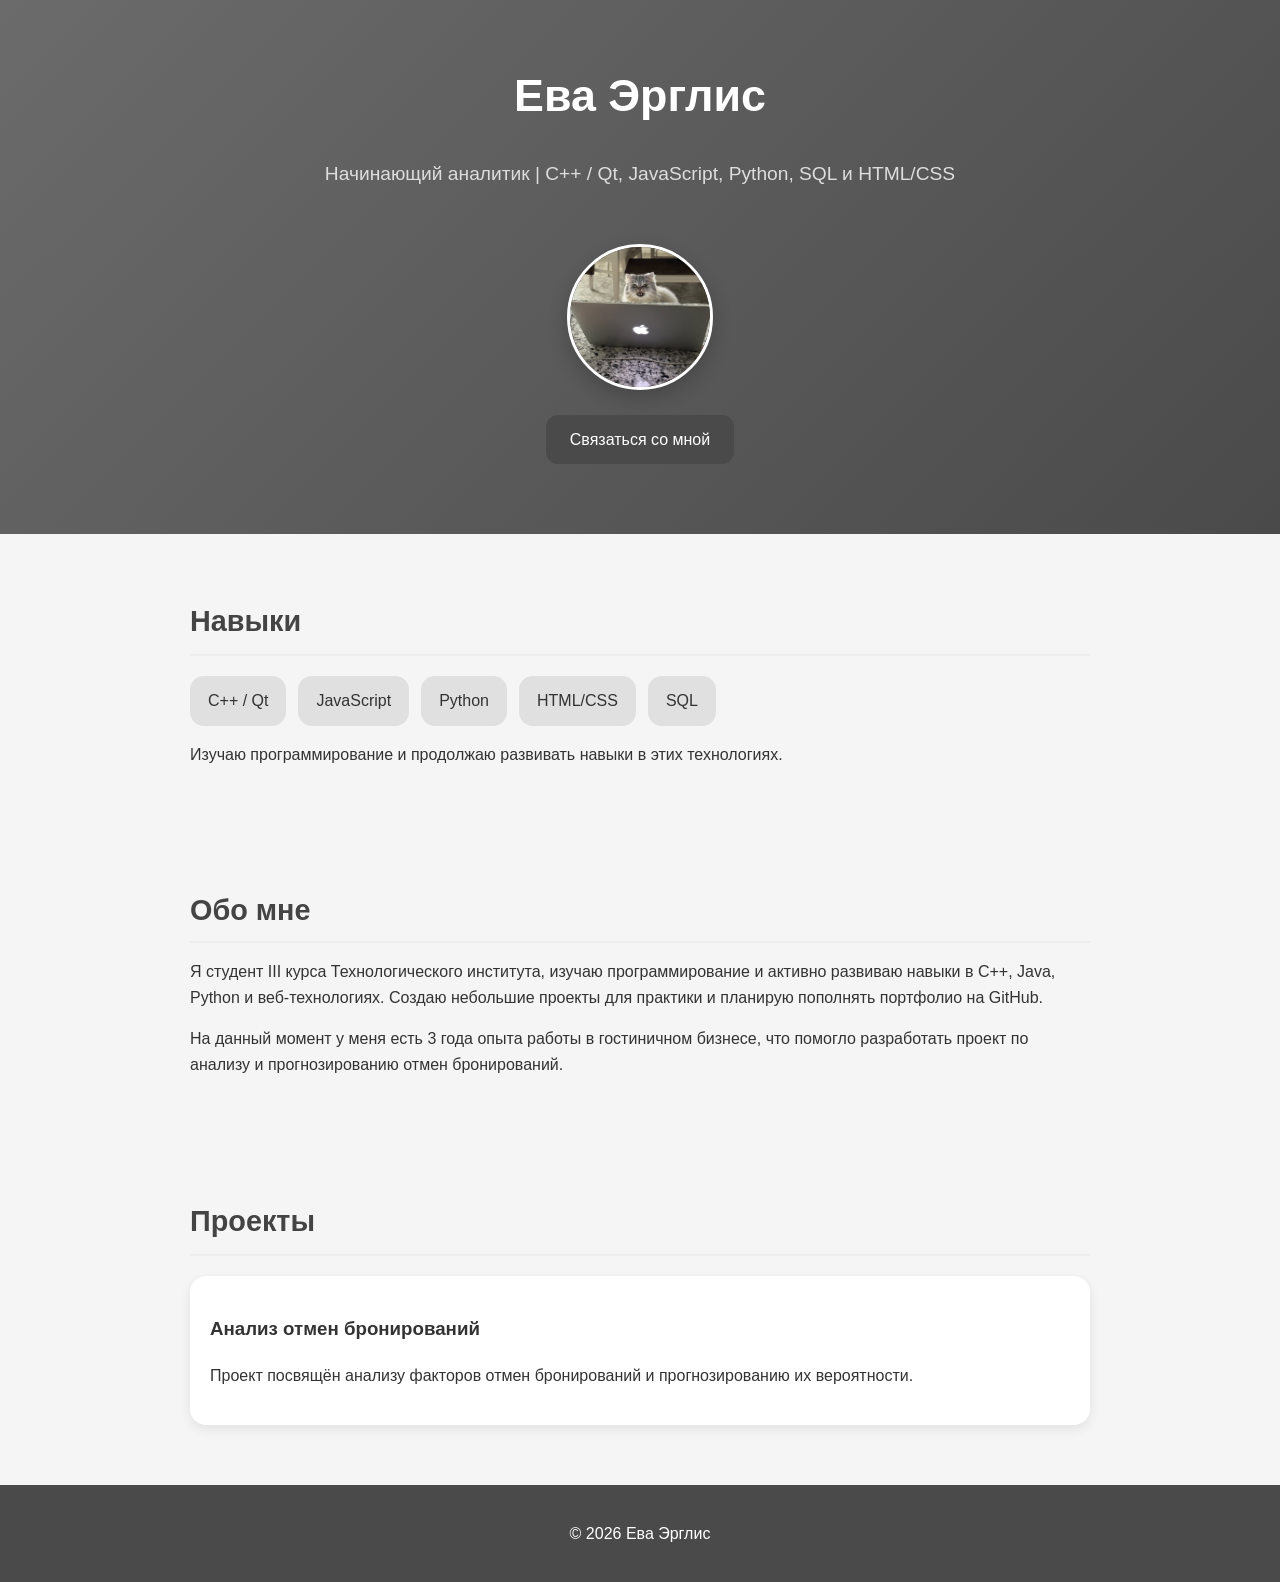
<file: index.html>
﻿<!DOCTYPE html>
<html lang="ru">
<head>
    <meta charset="UTF-8">
    <title>Ева Эрглис — Портфолио</title>
    <link rel="stylesheet" href="style.css">
</head>
<body>

    <header>
        <h1>Ева Эрглис</h1>
        <p>Начинающий аналитик | C++ / Qt, JavaScript, Python, SQL и HTML/CSS</p>
        <img src="avatar.jpg" alt="Ева Эрглис" class="avatar">
        <a href="contacts.html" class="contact-btn">Связаться со мной</a>
    </header>

    <section class="skills">
        <h2>Навыки</h2>
        <ul>
            <li>C++ / Qt</li>
            <li>JavaScript</li>
            <li>Python</li>
            <li>HTML/CSS</li>
            <li>SQL</li>
        </ul>
        <p>Изучаю программирование и продолжаю развивать навыки в этих технологиях.</p>
    </section>


    <section class="about">
        <h2>Обо мне</h2>
        <p>
            Я студент III курса Технологического института, изучаю программирование и 
            активно развиваю навыки в C++, Java, Python и веб-технологиях.
            Создаю небольшие проекты для практики и планирую пополнять портфолио на GitHub. 
        </p>

           <p> На данный момент у меня есть 3 года опыта работы в гостиничном бизнесе,
           что помогло разработать проект по анализу и прогнозированию отмен бронирований.
        </p>
    </section>

    <section class="projects">
        <h2>Проекты</h2>
        <div class="card">
            <h3>Анализ отмен бронирований</h3>
            <p>Проект посвящён анализу факторов отмен бронирований и прогнозированию их вероятности.</p>
        </div>
    </section>

    <footer>
        <p>© 2026 Ева Эрглис</p>
    </footer>

    <script>
        const sections = document.querySelectorAll('section');

        function checkSections() {
            const triggerBottom = window.innerHeight / 5 * 4;
            sections.forEach(section => {
                const sectionTop = section.getBoundingClientRect().top;
                if (sectionTop < triggerBottom) {
                    section.classList.add('visible');
                }
            });
        }

        window.addEventListener('scroll', checkSections);

        // запуск один раз при загрузке
        checkSections();
    </script>

</body>
</html>
</file>
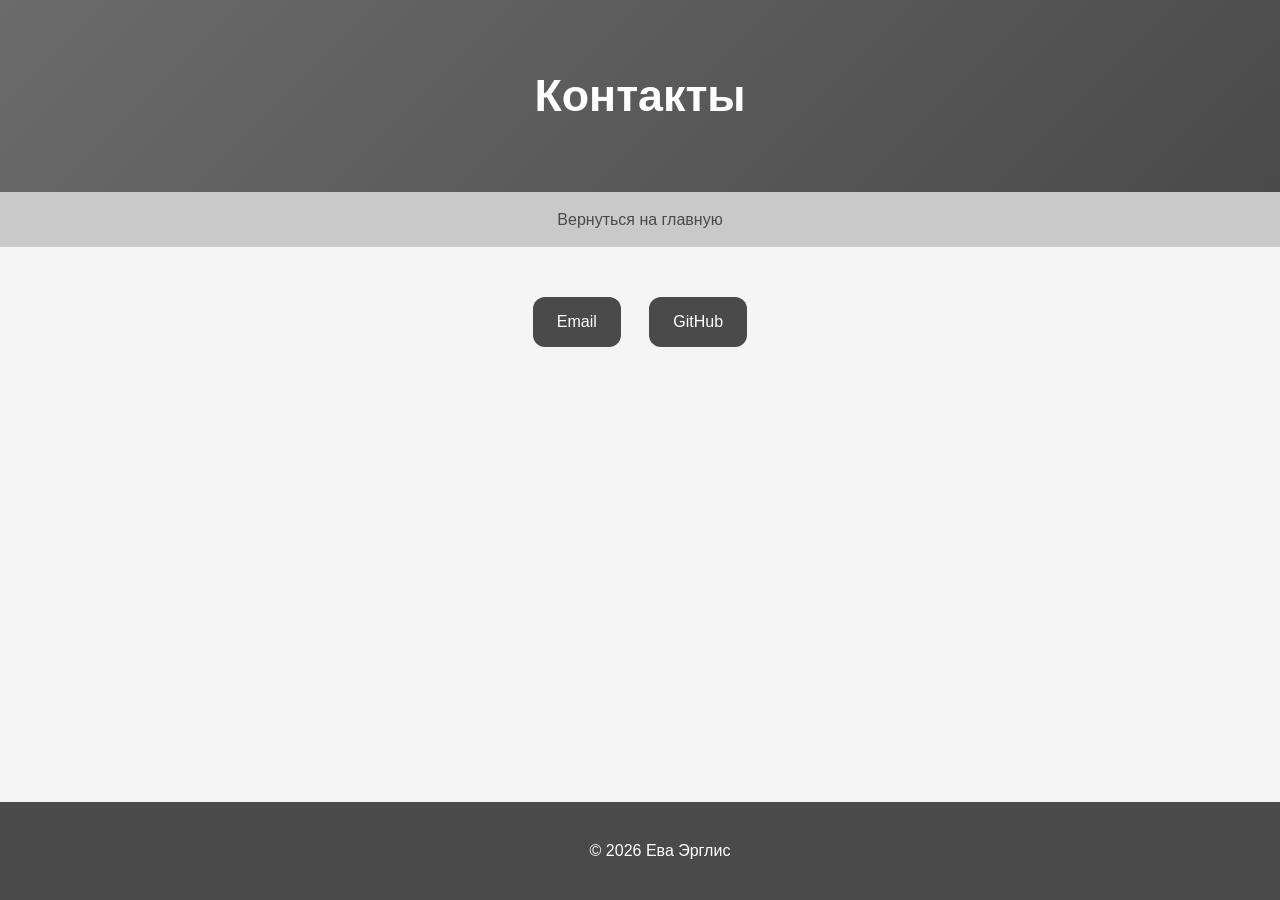
<file: contacts.html>
<!DOCTYPE html>
<html lang="ru">
<head>
    <meta charset="UTF-8">
    <title>Контакты — Ева Эрглис</title>
    <link rel="stylesheet" href="style.css">
</head>

<body>

<header>
    <h1>Контакты</h1>
</header>

<nav>
    <a href="index.html">Вернуться на главную</a>
</nav>

<section class="contacts visible">

    <a href="mailto:fesilvin@mail.ru" class="contact-btn">Email</a>
    <a href="https://github.com/Fesilvin" class="contact-btn" target="_blank">GitHub</a>

</section>

<footer class="contacts-footer">
    <p>© 2026 Ева Эрглис</p>
</footer>

</body>
</html>
</file>
<file: style.css>
﻿/* Общие настройки */
body {
    font-family: 'Segoe UI', Tahoma, Geneva, Verdana, sans-serif;
    margin: 0;
    background: #f5f5f5;
    color: #333;
    line-height: 1.6;
    min-height: 100vh;
}

header {
    background: linear-gradient(135deg, #6b6b6b, #4a4a4a);
    color: #fff;
    text-align: center;
    padding: 60px 20px;
}

    header h1 {
        margin: 0;
        font-size: 2.8rem;
        font-weight: 600;
    }

    header p {
        margin-top: 12px;
        font-size: 1.2rem;
        color: #ddd;
    }

/* Фото аватар */
.avatar {
    width: 140px;
    height: 140px;
    border-radius: 50%;
    margin-top: 20px;
    object-fit: cover;
    border: 3px solid #fff;
    box-shadow: 0 8px 20px rgba(0,0,0,0.2);
}

/* Секция навыков */
    .skills ul {
        list-style: none;
        padding: 0;
        display: flex;
        flex-wrap: wrap;
        gap: 12px;
    }

    .skills li {
        background: #e0e0e0;
        padding: 12px 18px;
        border-radius: 14px;
        transition: background 0.3s, transform 0.2s;
        cursor: default;
    }

        .skills li:hover {
            background: #cfcfcf;
            transform: translateY(-2px);
        }

    .skills p {
        margin-top: 14px;
        font-size: 1rem;
        color: #333;
    }

    .about h2 {
        font-size: 1.8rem;
        margin-bottom: 16px;
        border-bottom: 2px solid #eee;
        padding-bottom: 8px;
        color: #444;
    }

    .about p {
        font-size: 1rem;
        color: #333;
        line-height: 1.6;
    }

/* Анимация появления секций */
section {
    opacity: 0;
    transform: translateY(20px);
    transition: opacity 0.6s ease-out,
                transform 0.6s ease-out;
}

/* Анимация появления секций при скролле */

    section.visible {
        opacity: 1;
        transform: translateY(0);
    }


h2 {
    font-size: 1.8rem;
    margin-bottom: 20px;
    border-bottom: 2px solid #eee;
    padding-bottom: 10px;
    color: #444;
}

/* Список навыков */
ul {
    list-style: none;
    padding: 0;
    display: flex;
    flex-wrap: wrap;
    gap: 10px;
}

li {
    background: #e0e0e0; /* серый */
    padding: 10px 15px;
    border-radius: 12px;
    transition: 0.3s;
    cursor: default;
}

    li:hover {
        background: #cfcfcf; /* чуть темнее при наведении */
    }


/* Карточки проектов */
.card {
    background: #fff;
    padding: 20px;
    border-radius: 16px;
    box-shadow: 0 4px 12px rgba(0,0,0,0.08);
    margin-bottom: 20px;
}

    .card:hover {
        transform: translateY(-5px);
        box-shadow: 0 8px 20px rgba(0,0,0,0.12);
    }

/* Контакты */
section {
    padding: 40px 20px;
    max-width: 900px;
    margin: auto;
}

.skills,
.about,
.projects,
.contacts {
    max-width: 900px;
    margin: auto;
}

.contacts {
    text-align: center;
}

.contact-btn {
    display: inline-block;
    background: #4a4a4a;
    color: white;
    padding: 12px 24px;
    border-radius: 12px;
    margin: 10px 12px;
    text-decoration: none;
}

.contact-btn:hover {
    background: #6b6b6b;
}


/* Подвал */
footer {
    background: #4a4a4a; /* темно-серый */
    color: white;
    text-align: center;
    padding: 20px;
}

/* Адаптив для мобильных */
@media (max-width: 600px) {
    header h1 {
        font-size: 2rem;
    }

    h2 {
        font-size: 1.5rem;
    }
}

nav {
    text-align: center;
    padding: 15px;
    background: #c9c9c9;
}

nav a {
    margin: 0 10px;
    text-decoration: none;
    color: #4a4a4a;
}

nav a:hover {
    color: #000;
}

header {
    display: flex;
    flex-direction: column;
    align-items: center;
    gap: 15px;
}

.contacts-footer {
    position: fixed;
    bottom: 0;
    left: 0;
    width: 100%;
}
</file>
